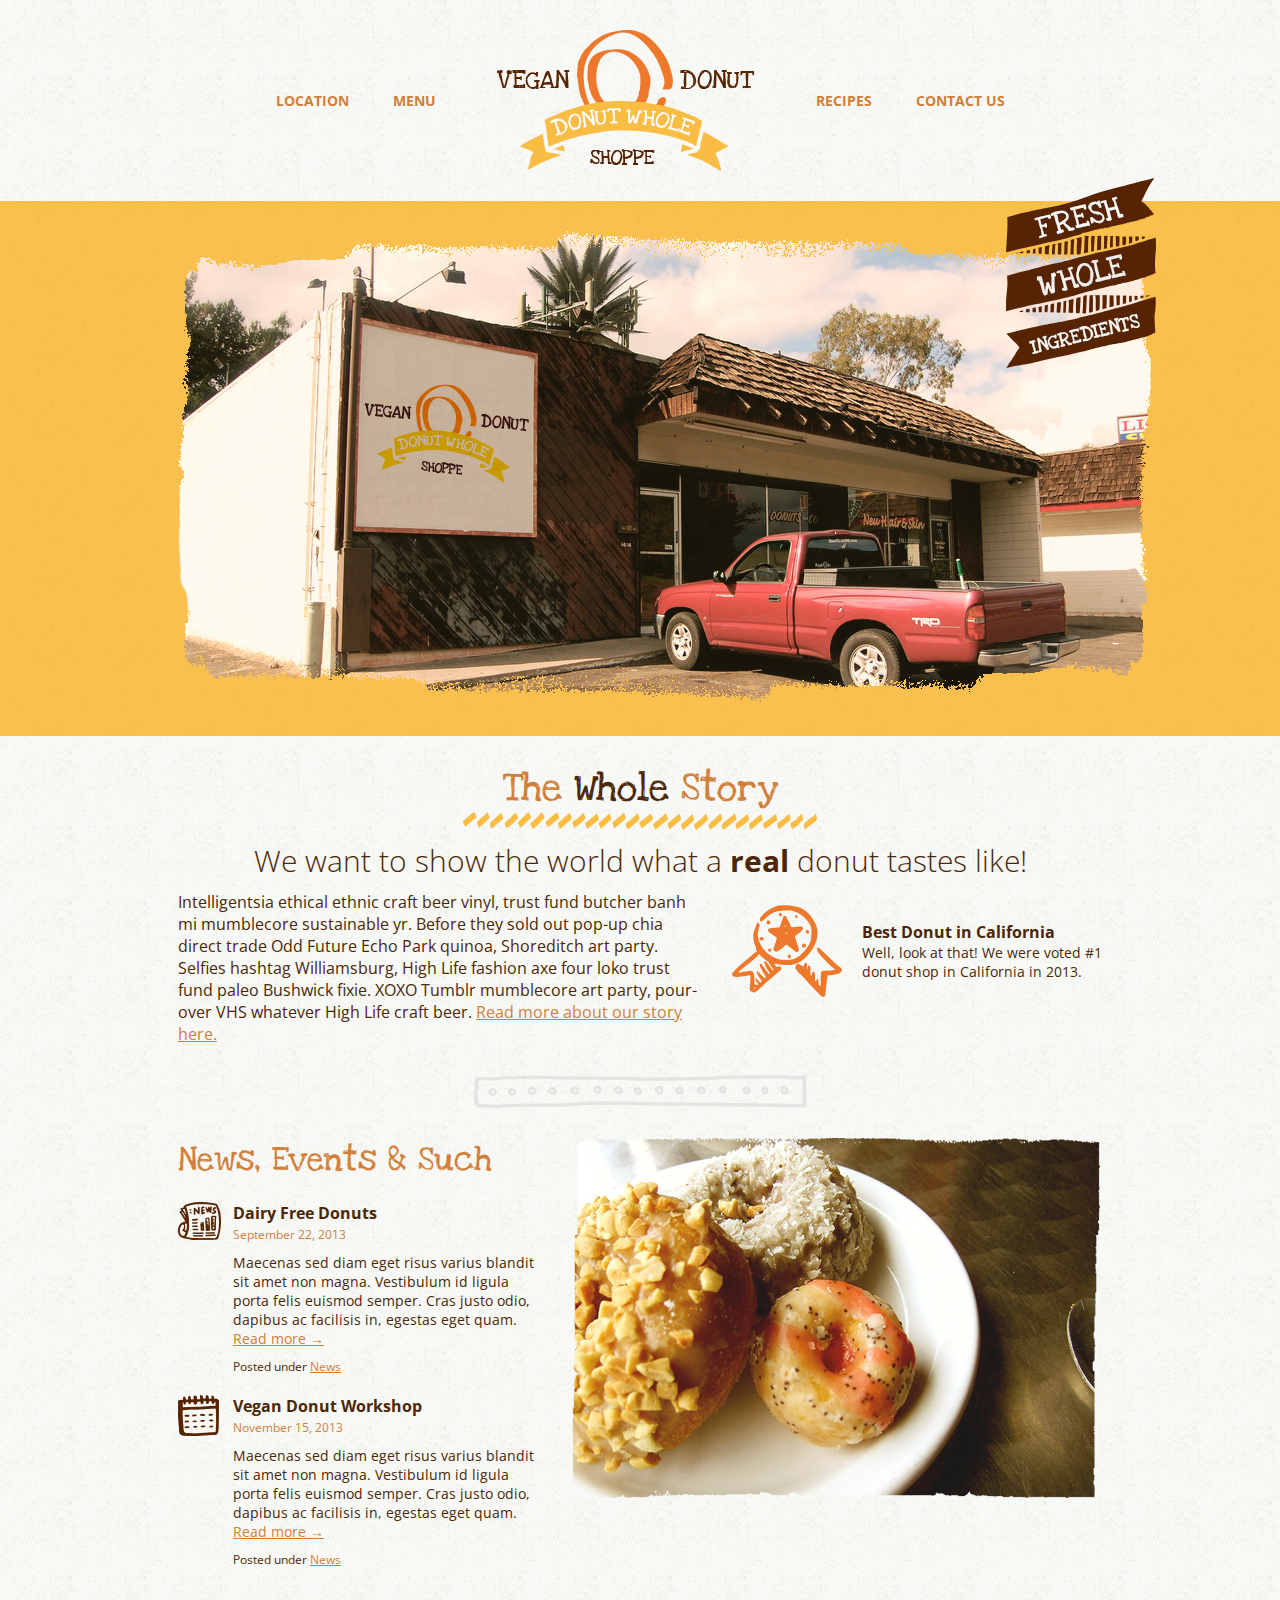
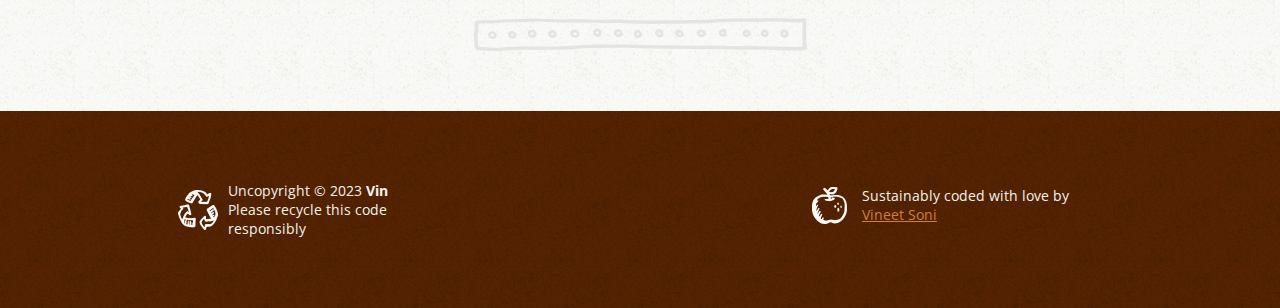
<file: index.html>
<!DOCTYPE html>
<html>
	<head>
		<title>Donut Whole | Vegan Donut Shoppe</title>
		
		<!-- Meta Description for Search Engine Results -->
		<meta name="description" content="Donut Whole is a (fictional) Vegan Donut Shoppe based in Sunny Southern California.">
		
		<!-- Google Fonts integration: http://www.google.com/fonts -->
		<link href='http://fonts.googleapis.com/css?family=Open+Sans:400italic,400,700,300|Love+Ya+Like+A+Sister' rel='stylesheet' type='text/css'>
		
		<!-- Normalize to clean up & standardize the browser default styles: http://necolas.github.io/normalize.css/ -->
		<link rel="stylesheet" href="css/normalize.css">
		
		<!-- Custom CSS -->
		<link rel="stylesheet" href="css/styles.css">
	</head>
	<body>
		
		<div class="container">
			<header class="main">
				<nav>
					<ul class="clearfix">
						<li><a href="">Location</a></li>
						<li><a href="">Menu</a></li>
						
						<li id="logo"><a href="" title="Return to Shoppe">Donut Whole</a></li>
							
						<li><a href="">Recipes</a></li>
						<li><a href="">Contact us</a></li>
					</ul>
				</nav>
			</header>
		</div><!-- end container -->
			
		<div id="hero">
			<div class="container">
			
				<img src="images/donut-shoppe.png" alt="Donut Whole Storefront">
				<p class="large-ribbon">Fresh Whole Ingredients</p>
				
			</div><!-- end container -->
		</div><!-- end hero -->
		
		<div class="container">
		
			<div id="whole-story" class="clearfix">
				<h1>The <em>Whole</em> Story</h1>
				<p class="lead">We want to show the world what a <strong>real</strong> donut tastes like!</p>
				
				<div id="story-excerpt">
					<p>Intelligentsia ethical ethnic craft beer vinyl, trust fund butcher banh mi mumblecore sustainable yr. Before they sold out pop-up chia direct trade Odd Future Echo Park quinoa, Shoreditch art party. Selfies hashtag Williamsburg, High Life fashion axe four loko trust fund paleo Bushwick fixie. XOXO Tumblr mumblecore art party, pour-over VHS whatever High Life craft beer. <a href="">Read more about our story here.</a></p>
				</div><!-- end story-excerpt -->
				
				<div id="best-donut">
					<h3>Best Donut in California</h3>
					<p>Well, look at that! We were voted #1 donut shop in California in 2013.</p>
				</div><!-- end best-donut -->
			</div><!-- end whole-story -->
				
			<hr>
			
			<div id="news-events" class="clearfix">
			
				<div id="articles">
					<h2>News, Events &amp; Such</h2>
					
					<article class="news">
						<header>
							<h3>Dairy Free Donuts</h3>
							<time datetime="2013-09-22">September 22, 2013</time>
						</header>
						
						<section class="excerpt">
							<p>Maecenas sed diam eget risus varius blandit sit amet non magna. Vestibulum id ligula porta felis euismod semper. Cras justo odio, dapibus ac facilisis in, egestas eget quam. <a href="">Read more &rarr;</a></p>
						</section>
						
						<footer>
							Posted under <a href="">News</a>
						</footer>
					</article>
					
					<article class="event">
						<header>
							<h3>Vegan Donut Workshop</h3>
							<time datetime="2013-11-15">November 15, 2013</time>
						</header>
						
						<section class="excerpt">
							<p>Maecenas sed diam eget risus varius blandit sit amet non magna. Vestibulum id ligula porta felis euismod semper. Cras justo odio, dapibus ac facilisis in, egestas eget quam. <a href="">Read more &rarr;</a></p>
						</section>
						
						<footer>
							Posted under <a href="">News</a>
						</footer>
					</article>
				</div><!-- end articles -->
				
				<div id="feature-image">
					<img src="images/assorted-donuts.png" alt="Tasty Assorted Donuts">
				</div><!-- end feature-image -->
				
			</div><!-- end news-events -->
	
			<hr>
			
		</div><!-- end container -->
		
		<footer class="main">
			<div class="container clearfix">
			
				<div id="uncopyright">
					<p>Uncopyright &copy; 2023 <strong>Vin</strong></p>
					<p>Please recycle this code responsibly</p>
				</div><!-- end uncopyright -->
				
				<div id="credits">
					<p>Sustainably coded with love by <a href="http://bradhussey.ca/" target="_blank">Vineet Soni</a></p>
				</div><!-- end credits -->
				
			</div><!-- end container -->
		</footer>
	</body>
</html>
</file>
<file: css/styles.css>
/* ===============================
   Author: Brad Hussey
   Date:   September 22, 2013
   
   Notes:
   Hand coded for Build a Website
   from Scratch with HTML & CSS
   
   Colour Palette:
   ---------------
   Light Cream:		#f2f3ee
   Orange:			#d17f38
   Yellow:			#e8c04f
   Brown:			#4b2707
   =============================== */

/* General */

body {
	background: #f2f3ee url('../images/bg-tile.gif') top left repeat;
	color: #4b2707;
	-webkit-font-smoothing: antialiased;
	text-rendering: optimizelegibility;
	font-size: 14px;
	font-family: 'Open Sans', "Helvetica Neue", Arial, sans-serif;
}

.container {
	width: 924px;
	margin: 0 auto;
	padding: 30px 24px;
}

/* Typography */

h1, h2 {
	font-family: 'Love Ya Like A Sister', cursive;
	color: #d17f38;
	font-size: 40px;
	font-weight: normal;
	line-height: 44px;
	margin: 0;
}

h1 {
	text-align: center;
	background: url('../images/header-divider.png') bottom center no-repeat;
	padding: 0 0 20px;
}

h1 em {
	color: #4b2707;
	font-style: normal;
}

h2 {
	font-size: 34px;
}

h3 {
	margin: 0;
}

p.lead {
	font-size: 30px;
	font-weight: 300;
	text-align: center;
	margin: 10px 0;
}

p {
	margin: 0;
}

a:link {
	color: #d17f38;
}

a:visited {
	color: #d17f38;
}

a:hover {
	color: #4b2707;
}

hr {
	border: none;
	height: 33px;
	width: 333px;
	margin: 30px auto;
	background: url('../images/divider.png') center center no-repeat;
}

/* Header */

header nav {
	text-align: center;
}

header nav ul {
	margin: 0;
	padding: 0;
	list-style: none;
	display: inline-block;
	line-height: 141px;
}

header nav ul li {
	display: inline-block;
	padding: 0 20px;
}

header nav ul li a:hover {
	color: #4b2707;
	padding-top: 20px;
	background: url('../images/tiny-donut.png') top center no-repeat;
}

header nav ul li a {
	text-transform: uppercase;
	text-decoration: none;
	font-weight: bold;
}

header nav ul li#logo a {
	display: block;
	width: 292px;
	height: 141px;
	background: url('../images/logo.png') center center no-repeat;
	text-indent: -9999px;
}

header nav ul li#logo a:hover {
	padding: 0;
	background: url('../images/logo-hover.png') center center no-repeat;
}

/* Hero */

#hero {
	background: #e8c04f url('../images/bg-tile-yellow.gif') top left repeat;
}

#hero .container {
	position: relative;
}

#hero .large-ribbon {
	height: 190px;
	width: 150px;
	background: url('../images/fresh-whole-ingredients.png') top left no-repeat;
	text-indent: -9999px;
	position: absolute;
	top: -23px;
	right: -30px;
}

/* The Whole Story */

#story-excerpt {
	width: 530px;
	margin-right: 24px;
	float: left;
	font-size: 16px;
}

#best-donut {
	background: url('../images/award.png') left center no-repeat;
	padding: 30px 0 30px 130px;
	width: 240px;
	float: left;
}

/* News & Events */

#articles {
	width: 370px;
	float: left;
	margin-right: 24px;
}

#feature-image {
	width: 530px;
	float: left;
}

#news-events article {
	margin: 20px 0;
	padding-left: 55px;
}

#news-events article.news {
	background: url('../images/icon-news.png') top left no-repeat;
}

#news-events article.event {
	background: url('../images/icon-calendar.png') top left no-repeat;
}

#news-events header time {
	color: #d17f38;
	font-size: 12px;
}

#news-events section.excerpt {
	margin: 10px 0;
}

#news-events footer {
	font-size: 12px;
}

/* Footer */

footer.main {
	background: #4b2707 url('../images/bg-tile-brown.gif') top left repeat;
	color: #f2f3ee;
	padding: 30px 0;
}

footer.main a:hover {
	color: #f2f3ee;
}

#uncopyright, #credits {
	width: 240px;
	float: left;
	padding: 10px 0 10px 50px;
}

#uncopyright {
	background: url('../images/icon-recycle.png') center left no-repeat;
}

#credits {
	background: url('../images/icon-apple.png') center left no-repeat;
	float: right;
	margin-top: 5px;
}

/* Force Elements to Self Clear its Children: http://css-tricks.com/snippets/css/clear-fix/ */

.clearfix:after {
	visibility: hidden;
	display: block;
	content: "";
	clear: both;
	height: 0;
	}
* html .group             { zoom: 1; } /* IE6 */
*:first-child+html .group { zoom: 1; } /* IE7 */
</file>
